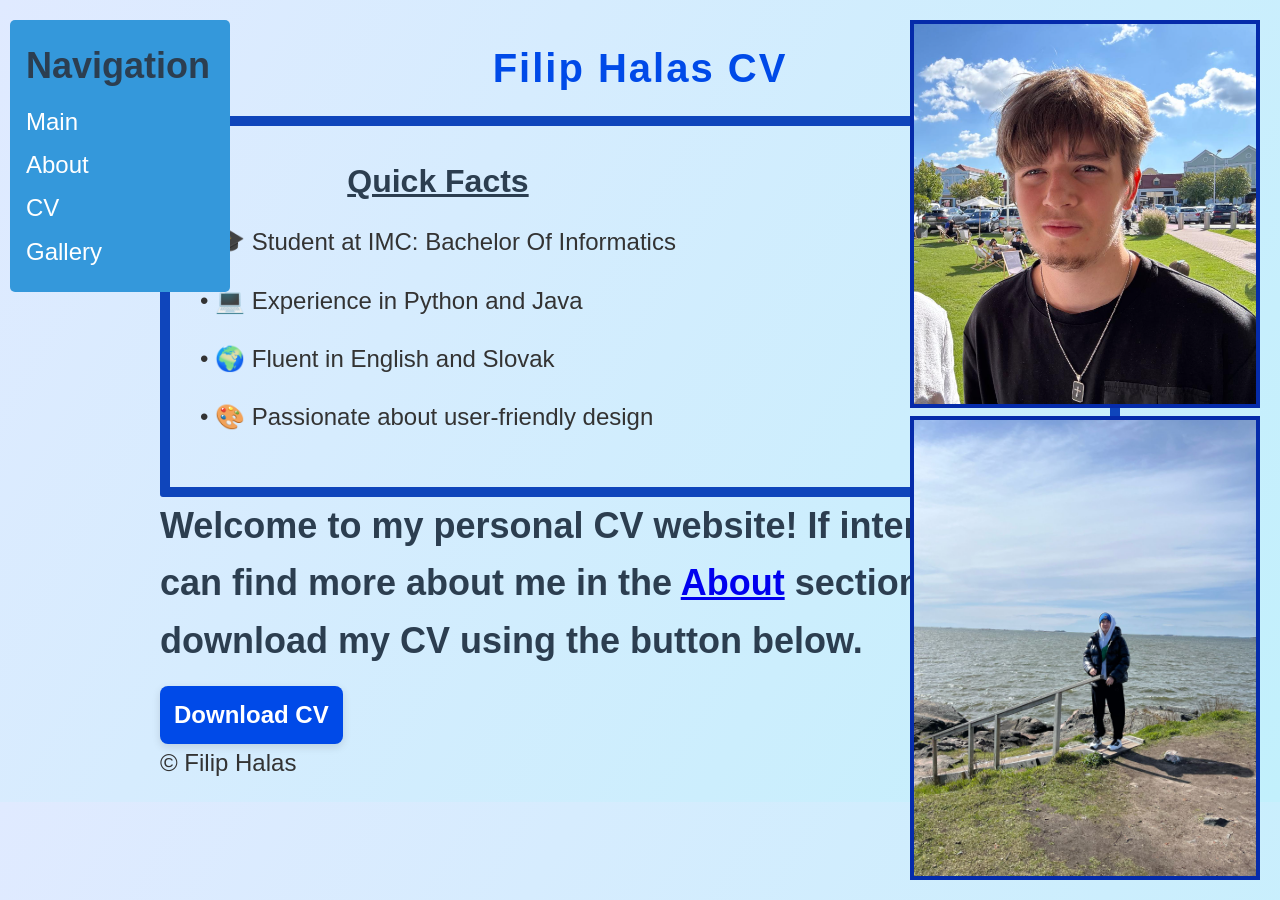
<file: index.html>
<!DOCTYPE html>
        <html lang="en">
        <head>
        <meta charset="UTF-8">
        <title>My CV</title>
        <link rel="stylesheet" href="css/style.css">
        <!--responsive webpage stuff-->
        <meta name="viewport" content="width=device-width, initial-scale=1.0">
      <!-- column editor -->
      <style>
        h1 {
                text-align: center;
            }
                    body {
            font-family: 'Helvetica Neue', Arial, sans-serif;
            line-height: 1.6;
            color: #333;
            max-width: 1000px;
            margin: 0 auto;
            padding: 20px;
            background-color: #000000;
        }
      </style>
        </head>
        <div>
        <table style="width: 90px;; border-collapse:collapse;">
        <!-- Title -->
        <body style="background: linear-gradient(120deg, #e0eaff 0%, #c2f0fc 100%); font-family: 'Segoe UI', Arial, sans-serif;">
            <h1 class="title" style="font-family: 'Segoe UI', Arial, sans-serif; font-size: 2.5rem; color: #004ae8; letter-spacing: 2px;">
            <h1 style="font-family: 'Segoe UI', Arial, sans-serif; font-size: 2.5rem; color: #004ae8; letter-spacing: 2px;">
                Filip Halas CV
            </h1>

            <!-- Images -->
            <img class="profile-pic" src="images/FIlip image.png" alt="Filip Halas Picture" style="width:150px; height:auto; border-radius:8px; position: absolute; top: 20px; right: 20px;">
            <figure>
            <div>
            <img src="images/FIlip image.png" alt="Filip Halas Picture" style="width:350px; height:auto; border: 4px solid #052baa; position: absolute; top: 20px; right: 20px;">
            </div>
            <div>
            <img src="images/60b4901e-334f-4e87-941a-15122f60d039.jpg" alt="Decorative Image" style="width:350px; height:auto; border: 4px solid #052baa; position: absolute; bottom: 20px; right: 20px;">
            </div>
        
            <!-- makes a border in the centre (put my pic of me in it)-->
            <div style="border: 10px solid #0f45bb; padding: 30px; border-radius: 3px;">
                <div style="display: flex; gap: 20px; align-items: flex-start;">
     <!-- Put smth bottom left?  -->
                    
    <!-- List of skills -->
    <div>
        <!-- forgot the text decoration element so had to google it -->
        <h1 style="text-decoration: underline;">Quick Facts</h1>
        <font style="font-size: 1.5rem;" >
        <ul style="list-style:none; padding:0; margin:0;">

        <li style="text-align: left; margin-bottom: 20px;"> • 🎓 Student at IMC: Bachelor Of Informatics</li>
        <li style="text-align: left; margin-bottom: 20px;">• 💻 Experience in Python and Java</li>
        <li style="text-align: left; margin-bottom: 20px;">• 🌍 Fluent in English and Slovak</li>
        <li style="text-align: left; margin-bottom: 20px;">• 🎨 Passionate about user-friendly design</li>
        </ul>
    </div>
</div>

            </div></div>
    <!--maybe use a table?-->
            <tr>
                <td>
 <nav style="position:fixed; top:20px; left: 10px; z-index:100; font-size: 1.5rem; width: 220px;">
    <h2 style="margin: 1px 0 8px 0; padding: 0;">Navigation</h2>
    <ul style="list-style:none; padding:0; margin:0;">
        <li style="text-align: left; margin-bottom: 5px;"><a href="index.html">Main</a></li>
        <li style="text-align: left; margin-bottom: 5px;"><a href="about.html">About</a></li>
        <li style="text-align: left; margin-bottom: 5px;"><a href="cv.html">CV</a></li>
        <li style="text-align: left; margin-bottom: 5px;"><a href="gallery.html">Gallery</a></li>
    </ul>
</nav>
                         </nav>        
                          </td>
                         </tr>
                     </table>        
                
                     <h2>                    Welcome to my personal CV website! If interested, you can find more about me in the <a href="about.html">About</a> section or download my CV using the button below.</h2>
                <a href="images/Screenshot%202025-10-15%20133257.png" download="Screenshot%202025-10-15%20133257.png" class="btn" style="display:inline-block;padding:10px 14px;background:#004ae8;color:#fff;border-radius:8px;text-decoration:none;font-weight:600;box-shadow:0 3px 8px rgba(0,0,0,0.12);" aria-label="Download Filip Halas image">
                 Download CV
                </a>
               
</figure>
        </body>
        
        <footer style="text-align: left;">
    <p>&copy; Filip Halas</p>
</footer>
        </html>
</file>
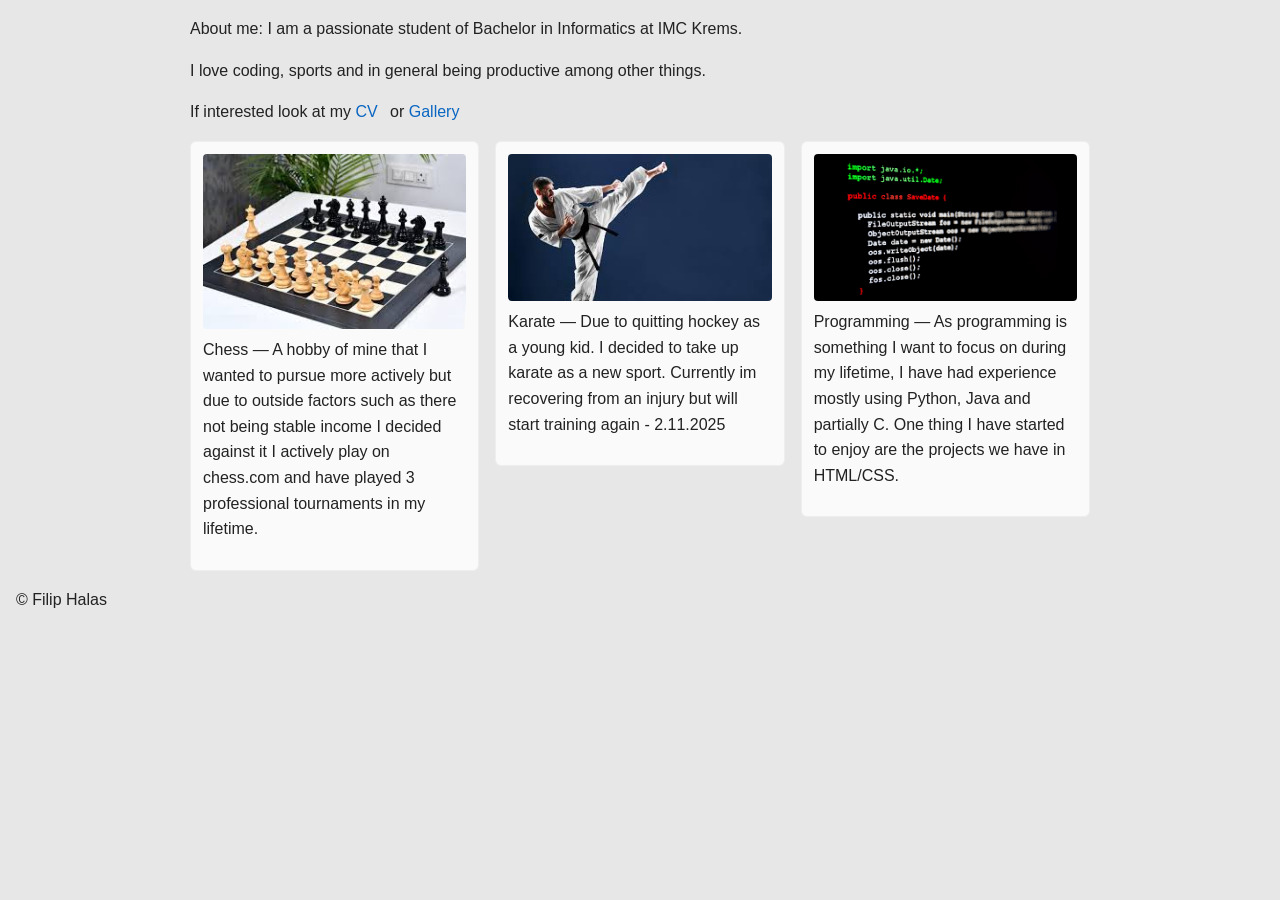
<file: about.html>
<!doctype html>
<html lang="en">
<head>
    <meta charset="utf-8" />
    <meta name="viewport" content="width=device-width,initial-scale=1" />
    <title>About</title>


<!-- used w3schools HTML functions page for advice when doing the style-->
    <style>
        body {
            font-family: 'Inter', 'Segoe UI', Roboto, Helvetica, Arial, sans-serif;
            font-size: 16px;
            line-height: 1.6;
            color: #222;
            margin: 1rem;
            background: #e7e7e7;
        }
        p { margin: 0 0 1rem; }
        a { color: #0a66c2; text-decoration: none; }
        a:hover { text-decoration: underline; }
    </style>
</head>
<body>
    <style>
        .container {
            max-width: 900px;
            margin: 1rem auto;
        }
        .intro { margin-bottom: 1rem; }
        .links a { margin-right: 0.5rem; color: #0a66c2; }
        .gallery {
            display: grid;
            grid-template-columns: repeat(auto-fit, minmax(220px, 1fr));
            gap: 1rem;
            align-items: start;
        }
        figure {
            margin: 0;
            background: #fafafa;
            padding: 0.75rem;
            border: 1px solid #eee;
            border-radius: 6px;
        }
        figure img {
            display: block;
            width: 100%;
            height: auto;
            border-radius: 4px;
            margin-bottom: 0.5rem;
        }
        figcaption {
            display: flex;
            flex-direction: column;
            gap: 0.5rem;
        }
        figcaption label {
            font-size: 0.9rem;
            color: #333;
        }
        textarea.note {
            width: 100%;
            min-height: 80px; 
            resize: vertical;
            padding: 0.5rem;
            border: 1px solid #ddd;
            border-radius: 4px;
            font-family: inherit;
            font-size: 0.95rem;
        }
    </style>

    <main class="container">
        <section class="intro">
            <p>About me: I am a passionate student of Bachelor in Informatics at IMC Krems.</p>
            <p>I love coding, sports and in general being productive among other things.</p>
            <p class="links">If interested look at my <a href="index.html">CV</a> or <a href="gallery.html">Gallery</a></p>
        </section>

        <section class="gallery" aria-label="Image gallery with notes">
            <figure>
            <img src="images/chess.jpeg" alt="Chess">
            <figcaption>
                <p class="caption">Chess — A hobby of mine that I wanted to pursue more actively but due to outside factors such as there not being stable income I decided against it I actively play on chess.com and have played 3 professional tournaments in my lifetime.</p>
            </figcaption>
            </figure>

            <figure>
            <img src="images/karate.jpeg" alt="Karate">
            <figcaption>
            
                <p class="caption">Karate — Due to quitting hockey as a young kid. I decided to take up karate as a new sport. Currently im recovering from an injury but will start training again - 2.11.2025</p>
            </figcaption>
            </figure>

            <figure>
            <img src="images/java programming.png" alt="Java programming">
            <figcaption>
            
                <p class="caption">Programming — As programming is something I want to focus on during my lifetime, I have had experience mostly using Python, Java and partially C. One thing I have started to enjoy are the projects we have in HTML/CSS.</p>
            </figcaption>
            </figure>
        </section>
    </main>
<footer style="text-align: left;">
    <p>&copy; Filip Halas</p>
</footer>
</body>
</html>
</file>
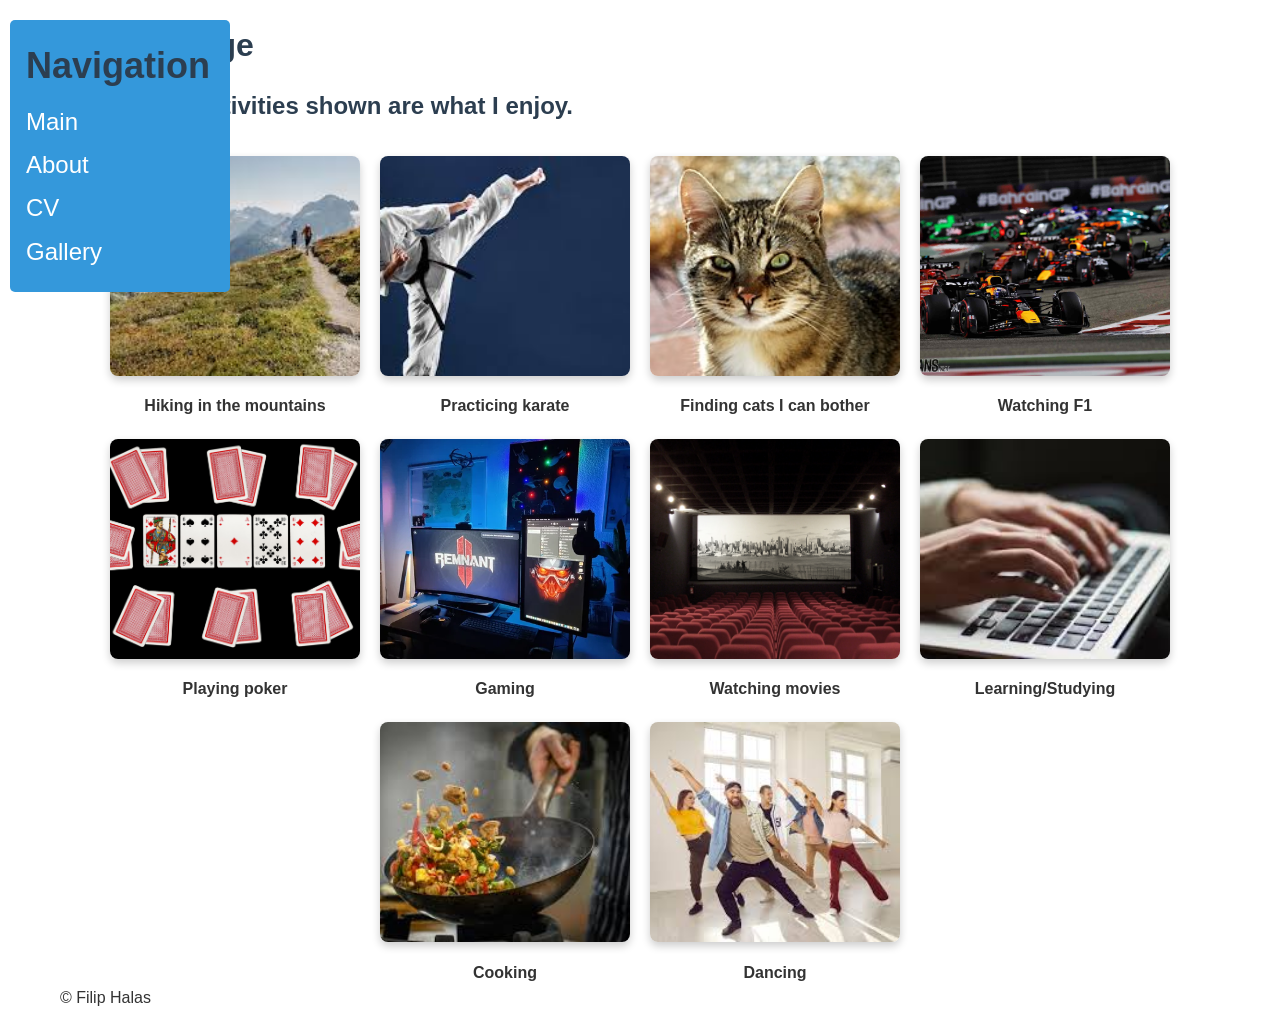
<file: gallery.html>
<!DOCTYPE html>
<html lang="en">
<head>
    <meta charset="UTF-8">
    <meta name="viewport" content="width=device-width, initial-scale=1.0">
    <title>Gallery</title>
    <link rel="stylesheet" href="css/style.css">
</head>
<nav style="position:fixed; top:20px; left: 10px; z-index:100; font-size: 1.5rem; width: 220px;">
    <h2 style="margin: 1px 0 8px 0; padding: 0;">Navigation</h2>
    <ul style="list-style:none; padding:0; margin:0;">
        <li style="text-align: left; margin-bottom: 5px;"><a href="index.html">Main</a></li>
        <li style="text-align: left; margin-bottom: 5px;"><a href="about.html">About</a></li>
        <li style="text-align: left; margin-bottom: 5px;"><a href="cv.html">CV</a></li>
        <li style="text-align: left; margin-bottom: 5px;"><a href="gallery.html">Gallery</a></li>
    </ul>
</nav>
<body>
    <h1>Gallery Page</h1>
    <h2>All of these activities shown are what I enjoy.</h2>

    <div class="gallery-container">
        <!-- Hiking -->
        <div class="gallery-item">
            <a target="_blank" href="images/hiking.jpeg">
                <img src="images/hiking.jpeg" alt="Hiking Picture">
            </a>
            <div class="desc">Hiking in the mountains</div>
        </div>

        <!-- Karate -->
        <div class="gallery-item">
            <a target="_blank" href="images/karate.jpeg">
                <img src="images/karate.jpeg" alt="Sports like karate (earned a blue belt)">
            </a>
            <div class="desc">Practicing karate</div>
        </div>

        <!-- Cat -->
        <div class="gallery-item">
            <a target="_blank" href="images/256px-A-Cat.jpg">
                <img src="images/256px-A-Cat.jpg" alt="A cute cat picture">
            </a>
            <div class="desc">Finding cats I can bother</div>
        </div>

        <!-- F1 -->
        <div class="gallery-item">
            <a target="_blank" href="images/racefansdotnet-7172831_HiRes.jpg">
                <img src="images/racefansdotnet-7172831_HiRes.jpg" alt="Watching F1 races">
            </a>
            <div class="desc">Watching F1</div>
        </div>

        <!-- Poker -->
        <div class="gallery-item">
            <a target="_blank" href="images/Poker image.jpg">
                <img src="images/Poker image.jpg" alt="Playing poker">
            </a>
            <div class="desc">Playing poker</div>
        </div>

        <!-- Gaming -->
        <div class="gallery-item">
            <a target="_blank" href="images/gamingsetup.webp">
                <img src="images/gamingsetup.webp" alt="Playing games">
            </a>
            <div class="desc">Gaming</div>
        </div>

        <!-- Movies -->
        <div class="gallery-item">
            <a target="_blank" href="images/cinema.jpg">
                <img src="images/cinema.jpg" alt="Watching movies">
            </a>
            <div class="desc">Watching movies</div>
        </div>

        <!-- Studying -->
        <div class="gallery-item">
            <a target="_blank" href="images/studying.jpeg">
                <img src="images/studying.jpeg" alt="Learning/Studying">
            </a>
            <div class="desc">Learning/Studying</div>
        </div>

        <!-- Cooking -->
        <div class="gallery-item">
            <a target="_blank" href="images/cooking.jpeg">
                <img src="images/cooking.jpeg" alt="Cooking">
            </a>
            <div class="desc">Cooking</div>
        </div>

        <!-- Dancing -->
        <div class="gallery-item">
            <a target="_blank" href="images/dancing.jpeg">
                <img src="images/dancing.jpeg" alt="Dancing">
            </a>
            <div class="desc">Dancing</div>
        </div>
    </div>  
<footer style="text-align: left;">
    <p>&copy; Filip Halas</p>
</footer>
</body>
</html>
</file>
<file: css/style.css>
/* main (found a w3schools design for insipiration but experimented around with it)*/

* {
    margin: 0;
    padding: 0;
    box-sizing: border-box;
}

body {
    font-family: 'Segoe UI', Tahoma, Geneva, Verdana, sans-serif;
    line-height: 1.6;
    color: #333;
    max-width: 1200px;
    margin: 0 auto;
    padding: 20px;
}
/* navigation bar */

nav {
    background-color: #3498db;
    padding: 1rem;
    border-radius: 5px;
    margin-bottom: 3rem;
}

nav a {
    color: white;
    text-decoration: none;
    margin-right: 2rem;
    font-weight: 500;
}

nav a:hover {
    color: #000001;
}
section {
    margin-bottom: 3rem;
    padding: 2rem;
    background: white;
    border-radius: 8px;
    box-shadow: 0 2px 5px rgba(0,0,0,0.1);
}
/* check if color is good far nav bar b4 sending */
h1, h2 {
    color: #2c3e50;
    margin-bottom: 1rem;
}

/* Responsive design for phone users/smallscreens */
@media (max-width: 768px) {
    body {
        padding: 10px;
    }
    
    nav a {
        display: block;
        margin: 0.5rem 0;
    }
}
/* Used css-tricks.com to help me create this layout but reviewed it on the website and understand the fundamentals of it myself */
        body {
            text-align: left;
            font-family: Arial, sans-serif;
            padding: 20px;
        }
        
        .gallery-container {
            display: flex;
            justify-content: center;
            flex-wrap: wrap;
            gap: 20px;
            margin-top: 30px;
        }
        
        .gallery-item {
            text-align: center;
            width: 250px;
        }
        
        .gallery-item img {
            width: 100%;
            height: 220px;
            object-fit: cover;
            border-radius: 8px;
            box-shadow: 0 4px 8px rgba(0,0,0,0.2);
        }
        
        .desc {
            margin-top: 10px;
            font-weight: bold;
        }
</file>
